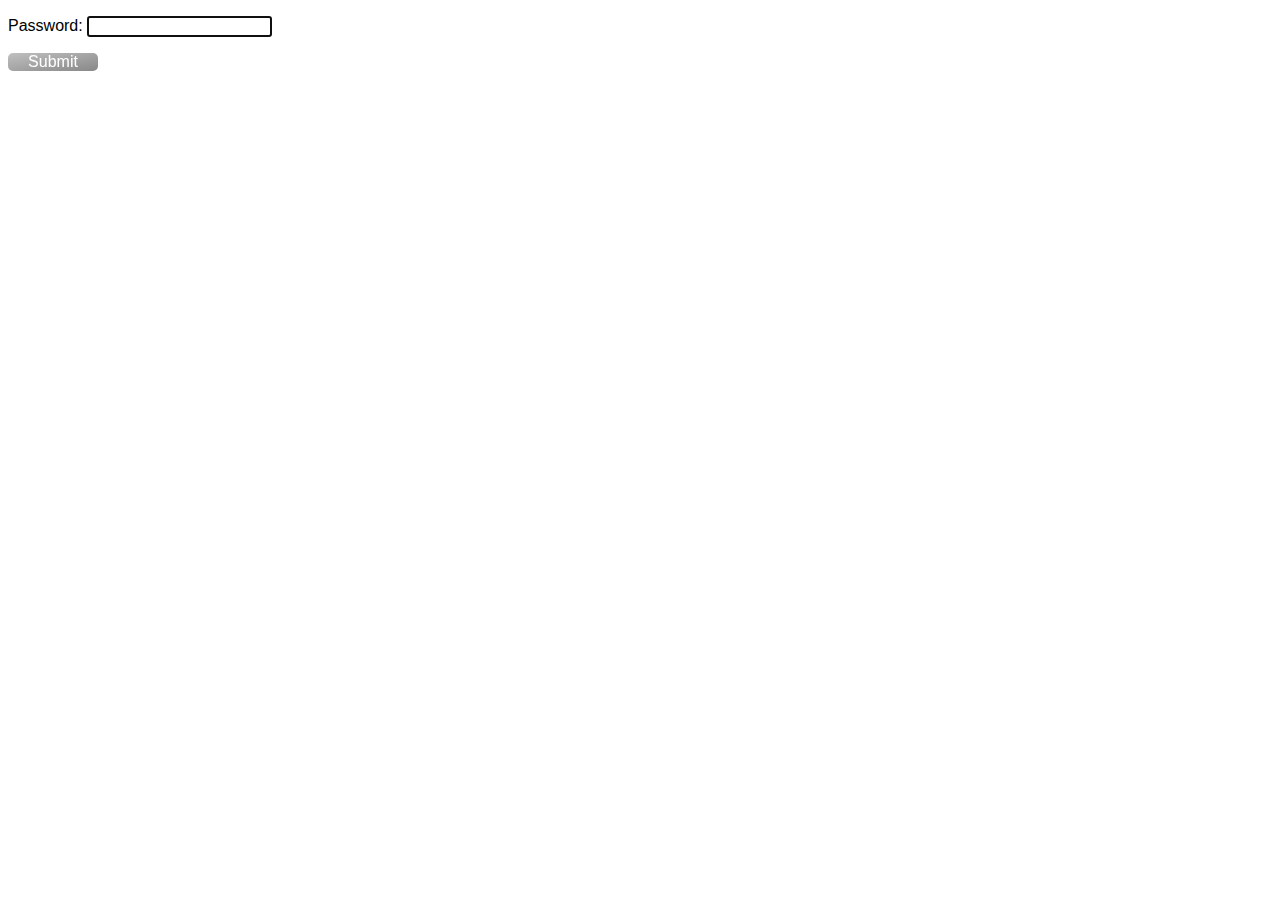
<file: index.html>
<!DOCTYPE html>
<html>
    <head>
        <title>Password Page</title>
        <link href="style.css" rel="stylesheet" type="text/css"/>
		<script src="jquery-2.1.1.min.js"></script>
        <script src="password.js"></script>
		<script src="master.js"></script>
	</head>
	<body>
        <p>Password: <input id="password" name="password" type="password"><br>
		<div id="submit" class="button">Submit</div></p>
	</body>
</html>
</file>
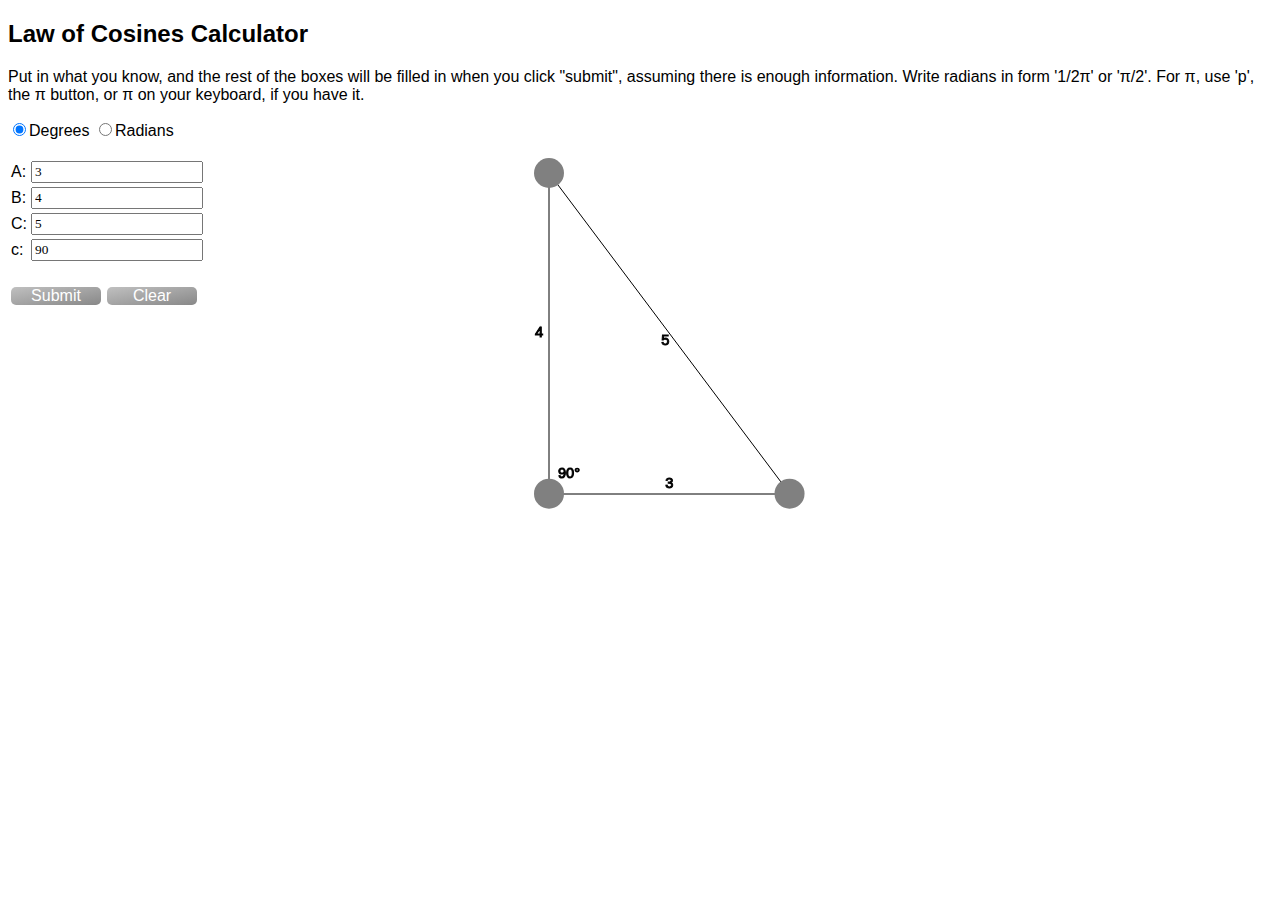
<file: lawCos.html>
<!DOCTYPE html>
<html>
    <head>
		<title>Law of Cosines Calculator</title>
		<script src="jquery-2.1.1.min.js"></script>
		<script src="lawCos.js"></script>
		<script src="master.js"></script>
		<link rel="stylesheet" href="style.css" type="text/css" />
        <script type="text/javascript" src="jquery.caret.js"></script> 
		<script type="text/javascript" src="jcanvas.min.js"></script>
		<style>
		#pi {
    visibility:hidden;
    font-family: Palatino,serif;
}
input {
    font-family: Palatino, serif;
}
	</style>
	</head>
	<body>
        <h2 id="header">Law of Cosines Calculator</h2>  
        <p id="instructions">Put in what you know, and the rest of the boxes will be filled in when you click "submit", assuming there is enough information.
		Write radians in form '1/2π' or 'π/2'. For π, use 'p', the π button, or π on your keyboard, if you have it. 
<br>
</p>

        <form>
        <input type="radio" name="degrees" value="degrees"id="degrees" checked><label for="degrees">Degrees</label></input>
        <input type="radio" id="radians" value="radians" name="degrees"><label for="radians">Radians</label></input>
        </form>
		<br>
        <table>
		<canvas id="triangle" width="500" height="500"></canvas>
        <tr>
            <td>A:</td>
            <td><input type="text" class="box" value="3" id="A"></td>
        </tr>
        <tr>
            <td>B:</td>
            <td><input class="box" value="4" type="text" id="B"></td></tr>
        <tr>
            <td>C:</td>
                <td><input class="box" type="text" value="5" id="C"></td>
        </tr>
        <tr>
            <td>c:</td>
            <td><input class="box" type="text" id="smallc"></td>
            <td><div id="pi" class="button" style="width:30px">π</div></td>
            </tr>
        </table>
        <br>
    <table>
    <tr>
        <td>
            <div class="button" id="submit">Submit</div>
        </td>
        <td>
    <div id="clear" class="button">Clear</div>
        </td>
    </tr>
    </table>
	</body>
</html>
</file>
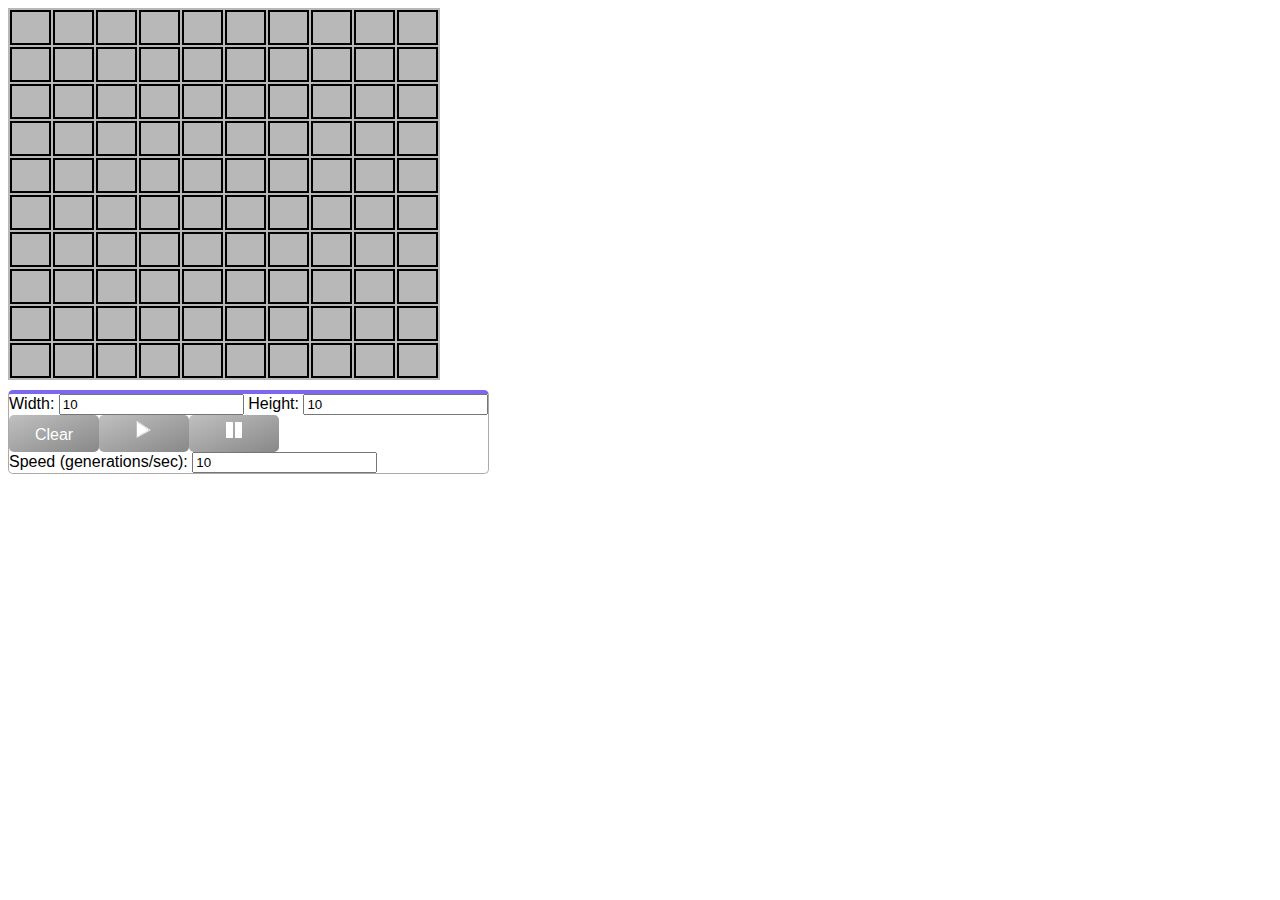
<file: life.html>
<!DOCTYPE html>
<html>
	<head>
		<script src="jquery-2.1.1.min.js"></script>
		<script src="life.js"></script>
		<script src="master.js"></script>
		<script src="jquery-ui-1.10.4.min.js"></script>
		<link rel="stylesheet" href="style.css" type="text/css" />
	</head>
	<body>
		<div id="life">
			<div id="cells">
				<table style="position:relative; background-color: #B8B8B8;">
					<tbody>
					
					</tbody>
				</table>
			</div>
		</div>
		<div id="control">
			Width: <input type="text" value="10" id="width" class="box" />
			Height: <input type="text" id="height" value="10" class="box" />
			<span id="complaint"></span>
			<div class="button" id="clear"><p style="line-height: 2px;">Clear</p></div>
			<!-- Make a play button and a pause button and wire them up with http://www.w3schools.com/jsref/met_win_setinterval.asp EDIT: DONE!
			Also, get these buttons to look less terrible. -->
			<div class="button" id="play"><img src="play.png" style="height: 20px;"></div>
			<div class="button" id="pause"><img src="pause.png" style="top:4px;" /></div>
			Speed (generations/sec): <input type="text" id="speed" value="10" />
		</div>
	</body>
</html>
</file>
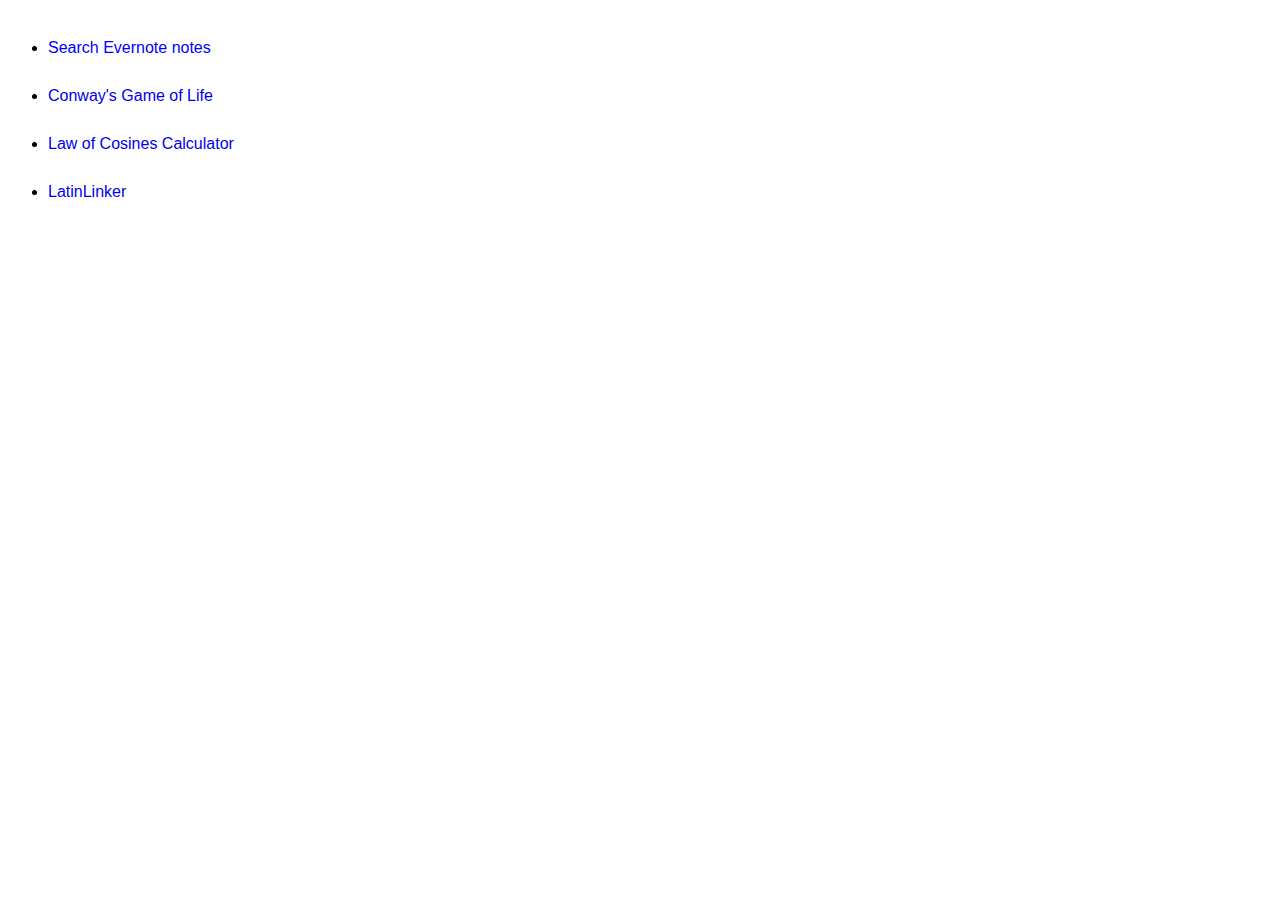
<file: w8e22b97.html>
<!DOCTYPE html>
<html>
    <head>
        <meta name="generator"
        content="HTML Tidy for HTML5 (experimental) for Windows https://github.com/w3c/tidy-html5/tree/c63cc39" />
        <title>Main Page</title>
        <link href="style.css" rel="stylesheet" type="text/css" />
        <script src="jquery-2.1.1.min.js"></script>
        <script src="main.js"></script>
        <script src="master.js"></script>
    </head>
    <body>
        <ul style="float:left">
            <li>
                <span id="evernote">Search Evernote notes</span>
                <div class="dropdown" style="display:none;">Search Term: 
                <input type="text" name="term" id="term" />
                <div id="submit" class="button">Submit</div></div>
            </li>
            <li>
                <a href="life.html">Conway&#39;s Game of Life</a>
            </li>
            <li>
                <a href="lawCos.html">Law of Cosines Calculator</a>
            </li>
            <li>
                <a href="https://ddsnowboard.github.io/LatinLinker/">LatinLinker</a>
            </li>
        </ul>
    </body>
</html>
</file>
<file: style.css>
* {
	font-family: Verdana, Geneva, sans-serif;
}
.button {
    border-radius:5px;
    color:#FFFFFF;
    width:90px;
    text-align:center;
    -webkit-touch-callout: none;
    -webkit-user-select: none;
    -khtml-user-select: none;
    -moz-user-select: none;
    -ms-user-select: none;
    user-select: none;
    cursor:default;
    background: linear-gradient(to bottom right, #C0C0C0 , #888888);
}
.hover{
    background: linear-gradient(to bottom right, #B0B0B0, #787878);
}

.down {
    background: linear-gradient(to bottom right, #686868, #A0A0A0);
}
#evernote {
	color:blue;
	line-height:3em;
}
.dropdown {
	margin-top:20px;
	margin-left:10px;
	margin-bottom:20px;
	background-color:rgb(249,249,249);
	border:2px solid rgb(212,212,212);
	padding:7px;
}
a {
	text-decoration:none;
	line-height:3em;
}
.alive {
	background-color:green;
	border: 2px solid black;
}
.dead {
	background-color:rgba(0,0,0,0);
	border: 2px solid black;
}
#control {
	margin-top: 10px;
	position:absolute;
	border-radius: 5px;
	border-top: 4px solid #7B68EE;
	border-bottom: 1px solid #AAAAAA;
	border-left: 1px solid #AAAAAA;
	border-right: 1px solid #AAAAAA;
	display: inline-block;
	background-color: rgba(255,255,255,.6);
}
#width #height {
	left:30px;
	top:25px;
}
#complaint {
	font-style:italic;
}
table { 
	margin: 0;
}
#triangle {
	position: absolute;
	right: 20%;
}

#clear {
	display: table-cell;
}
#play {
	display: table-cell;
	padding-top: 5px;
}
#pause {
	display: table-cell;
}
</file>
